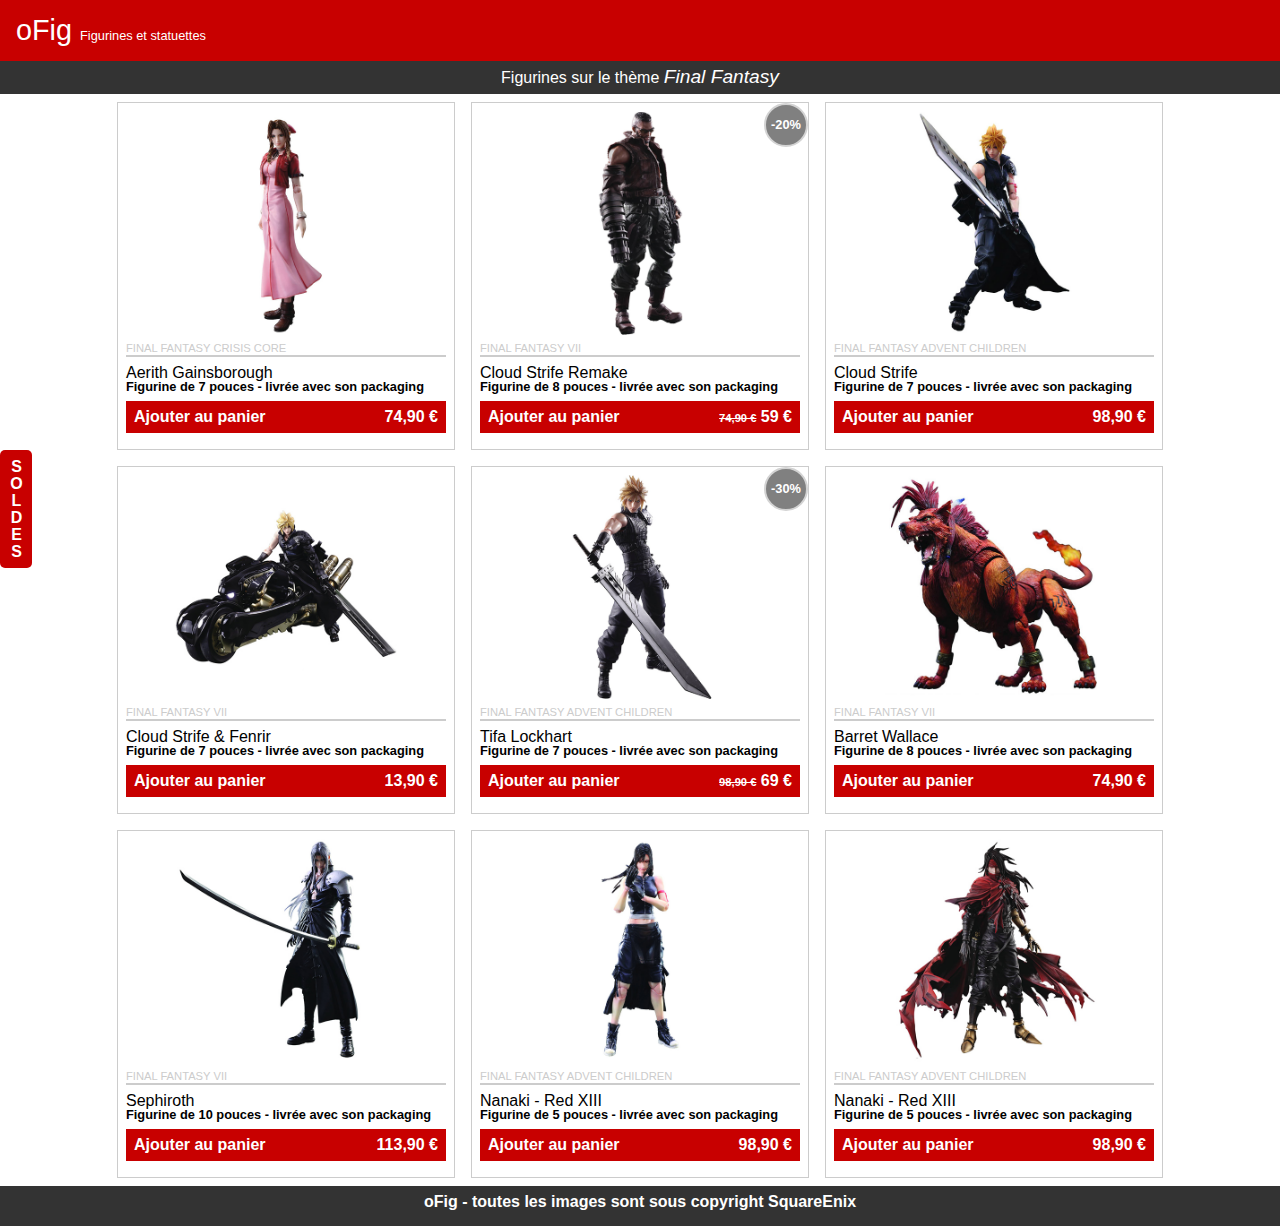
<file: html/index.html>
<!DOCTYPE html>
<html lang="fr">
<head>
    <meta charset="UTF-8">
    <meta name="viewport" content="width=device-width, initial-scale=1.0">
    <title>oFig</title>
    <link rel="stylesheet" href="../css/reset.css">
    <link rel="stylesheet" href="../css/styles.css">
</head>

<body>
    <div>
        <header>
            <h1>oFig<dfn>Figurines et statuettes</dfn></h1>
            <h2>Figurines sur le thème <em>Final Fantasy</em></h2>
        </header>

        <main>

            <p class="soldes">SOLDES</p>

            <article>
                <img src="../images/aerith.png" alt="">
                <h3>Final Fantasy Crisis Core</h3>
                <h4>Aerith Gainsborough</h4>
                <p>Figurine de 7 pouces - livrée avec son packaging</p>
                <a href="" class="character__action">
                    <p>Ajouter au panier</p>
                    <p>74,90 €</p>
                </a>
            </article>

            <article>
                <p class="promo">-20%</p>
                <img src="../images/barret.png" alt="">
                <h3>Final Fantasy VII</h3>
                <h4>Cloud Strife Remake</h4>
                <p>Figurine de 8 pouces - livrée avec son packaging</p>
                <a href="" class="character__action">
                    <p>Ajouter au panier</p>
                    <p><span class="old_price">74,90 €</span> 59 €</p>
                </a>
            </article>

            <article>
                <img src="../images/cloud-ac.png" alt="">
                <h3>Final Fantasy Advent Children</h3>
                <h4>Cloud Strife</h4>
                <p>Figurine de 7 pouces - livrée avec son packaging</p>
                <a href="" class="character__action">
                    <p>Ajouter au panier</p>
                    <p>98,90 €</p>
                </a>
            </article>

            <article>
                <img src="../images/cloud-bike.png" alt="">
                <h3>Final Fantasy VII</h3>
                <h4>Cloud Strife & Fenrir</h4>
                <p>Figurine de 7 pouces - livrée avec son packaging</p>
                <a href="" class="character__action">
                    <p>Ajouter au panier</p>
                    <p>13,90 €</p>
                </a>
            </article>

            <article>
                <p class="promo">-30%</p>
                <img src="../images/cloud.png" alt="">
                <h3>Final Fantasy Advent Children</h3>
                <h4>Tifa Lockhart</h4>
                <p>Figurine de 7 pouces - livrée avec son packaging</p>
                <a href="" class="character__action">
                    <p>Ajouter au panier</p>
                    <p><span class="old_price">98,90 €</span> 69 €</p>
                </a>
            </article>

            <article>
                <img src="../images/nanaki.png" alt="">
                <h3>Final Fantasy VII</h3>
                <h4>Barret Wallace</h4>
                <p>Figurine de 8 pouces - livrée avec son packaging</p>
                <a href="" class="character__action">
                    <p>Ajouter au panier</p>
                    <p>74,90 €</p>
                </a>
            </article>

            <article>
                <img src="../images/sephiroth.png" alt="">
                <h3>Final Fantasy VII</h3>
                <h4>Sephiroth</h4>
                <p>Figurine de 10 pouces - livrée avec son packaging</p>
                <a href="" class="character__action">
                    <p>Ajouter au panier</p>
                    <p>113,90 €</p>
                </a>
            </article>

            <article>
                <img src="../images/tifa.png" alt="">
                <h3>Final Fantasy Advent Children</h3>
                <h4>Nanaki - Red XIII</h4>
                <p>Figurine de 5 pouces - livrée avec son packaging</p>
                <a href="" class="character__action">
                    <p>Ajouter au panier</p>
                    <p>98,90 €</p>
                </a>
            </article>

            <article>
                <img src="../images/vincent.png" alt="">
                <h3>Final Fantasy Advent Children</h3>
                <h4>Nanaki - Red XIII</h4>
                <p>Figurine de 5 pouces - livrée avec son packaging</p>
                <a href="" class="character__action">
                    <p>Ajouter au panier</p>
                    <p>98,90 €</p>
                </a>
            </article>

        </main>

        <footer>
            <p>oFig - toutes les images sont sous copyright SquareEnix</p>
        </footer>
    </div>
    
</body>

</html>
</file>
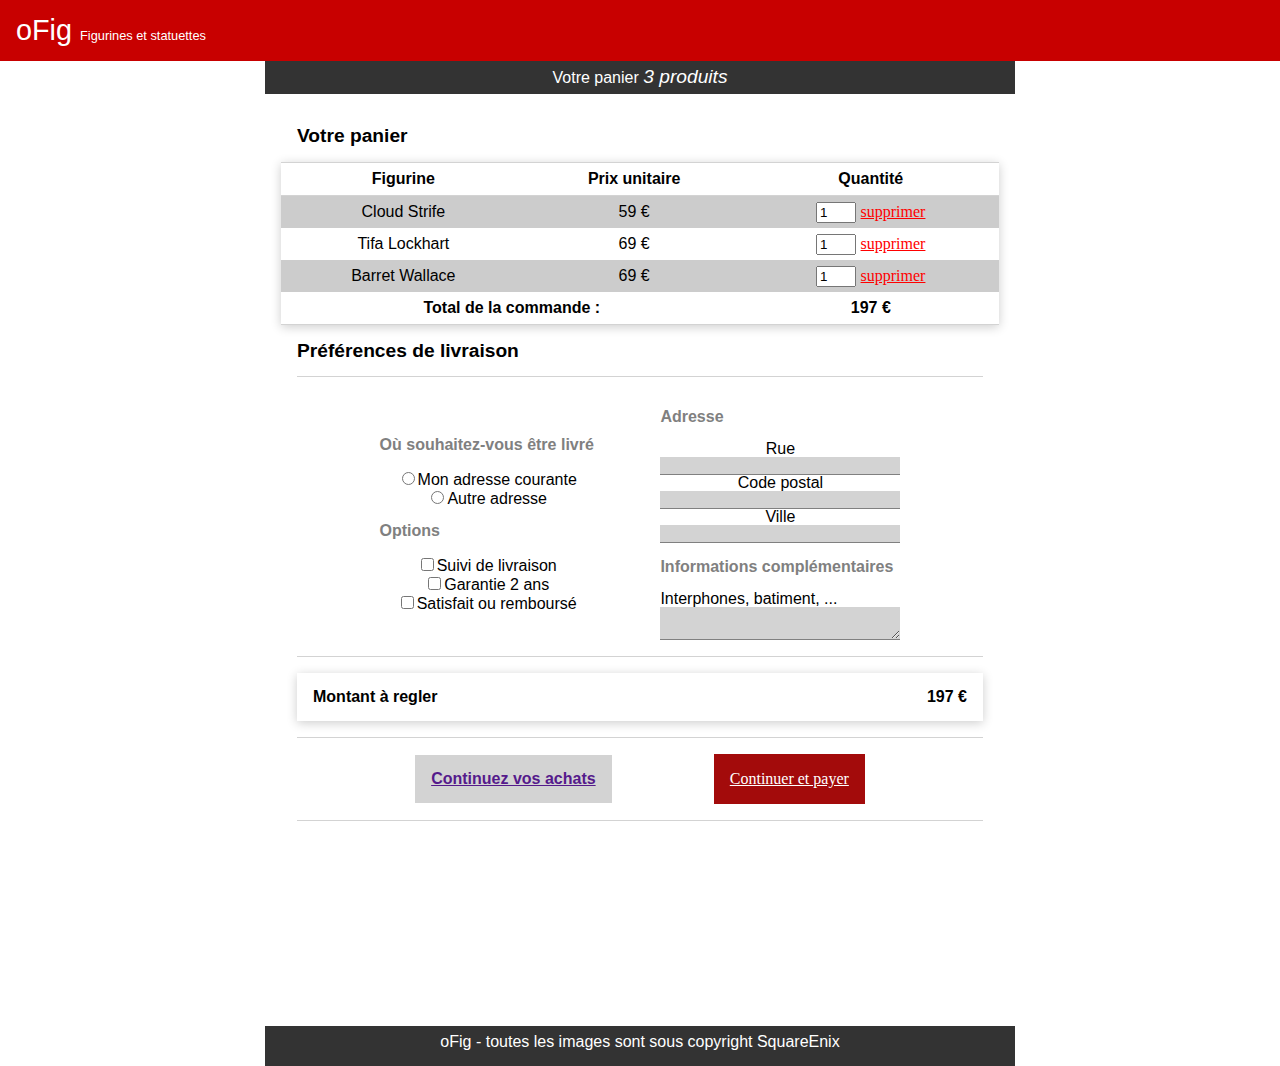
<file: html/panier.html>
<!DOCTYPE html>
<html lang="fr">
<head>
    <meta charset="UTF-8">
    <meta name="viewport" content="width=device-width, initial-scale=1.0">
    <title>Panier oFig</title>
    <link rel="stylesheet" href="../css/reset.css">
    <link rel="stylesheet" href="../css/styles2.css">
</head>

<body>
    <div>
        <header>
            <h1>oFig<dfn>Figurines et statuettes</dfn></h1>
            <h2>Votre panier <em>3 produits</em></h2>
        </header>

        <main class="container">
            <form action="">
                <section >
                    <h3 class="section_title">Votre panier</h3>
                    <table class="cart">
                        <thead class="strong border">
                            <tr>
                                <th>Figurine</th>
                                <th>Prix unitaire</th>
                                <th>Quantité</th>
                            </tr>
                        </thead>
                        <tbody>
                            <tr>
                                <td>Cloud Strife</td>
                                <td>59 €</td>
                                <td>
                                    <input type="number" value="1">
                                    <button>supprimer</button>
                                </td>
                            </tr>
                            <tr>
                                <td>Tifa Lockhart</td>
                                <td>69 €</td>
                                <td>
                                    <input type="number" value="1">
                                    <button>supprimer</button>
                                </td>
                            </tr>
                            <tr>
                                <td>Barret Wallace</td>
                                <td>69 €</td>
                                <td>
                                    <input type="number" value="1">
                                    <button>supprimer</button>
                                </td>
                            </tr>
                        </tbody>
                        <tfoot class="strong">
                            <tr>
                                <td colspan="2">Total de la commande :</td>
                                <td>197 €</td>
                            </tr>
                        </tfoot>
                    </table>
                </section>
                <section>
                    <h3 class="section_title">Préférences de livraison</h3>
                    <div class="delivery">
                        <div class="delivery_information">
                            <fieldset class="field">
                                <legend>Où souhaitez-vous être livré</legend>
                                <label for=""><input type="radio" name="address" value="Mon adresse courante">Mon adresse courante</label>
                                <label for=""><input type="radio" name="address" value="autre adresse">Autre adresse</label>
                            </fieldset>
                            <fieldset class="field">
                                <legend>Options</legend>
                                <label for=""><input type="checkbox" value="Suivi de livraison" name="delivery_follow">Suivi de livraison</label>
                                <label for=""><input type="checkbox" value="Garantie 2 ans" name="warranty">Garantie 2 ans</label>
                                <label for=""><input type="checkbox" value="Satisfait ou remboursé" name="satisfied">Satisfait ou remboursé</label>
                            </fieldset>
                        </div>
                        <div class="delivery_information">
                            <fieldset class="field">
                                <legend class="row_title">Adresse</legend>
                                <label class="field" for="">Rue<input class="input_style" type="text"></label>
                                <label class="field" for="">Code postal<input class="input_style" type="text"></label>
                                <label class="field" for="">Ville<input class="input_style" type="text"></label>
                            </fieldset>
                            <fieldset class="field">
                                <legend>Informations complémentaires</legend>
                                <label for="">Interphones, batiment, ...<textarea class="input_style block"></textarea></label>
                            </fieldset>
                        </div>
                    </div>
                </section>
                <article>
                    <div class="total">
                        <p>Montant à regler</p>
                        <p>197 €</p>
                    </div>
                </article>
                <div>
                    <div class="validate_cart">
                        <a href="">Continuez vos achats</a>
                        <button>Continuer et payer</button>
                    </div>
                </div>
            </form>

        </main>

        <footer>
            <p>oFig - toutes les images sont sous copyright SquareEnix</p>
        </footer>
    </div>
    
</body>

</html>
</file>
<file: css/styles.css>
/* ANIMATIONS */
@keyframes blink {
    0% {
        opacity: 0;
    }

    100% {
        opacity: 1;
    }
}

@keyframes pop {
    0% {
        opacity: 0;
        transform: translateY(-2rem);
    }
    /* 50% {

    } */
    100% {
        opacity: 1;
        transform: translateY(0);
    }
}

/* GENERAL */

html{
    font-family: Arial, Helvetica, sans-serif;
    box-sizing: border-box;
    /* width: 750px; */
    margin: 0 auto;
}

/* HEADER */

h1, h2{
    animation: pop 0.7s 1 0s;
}

main{
    animation: pop 1s 1 0s backwards;
}

h1{
    background-color: #c80000;
    padding: 1rem;
    color: white;
    font-size: 1.8rem;
    position: fixed;
    top: 0;
    left: 0;
    right: 0;
    z-index: 50;
}

dfn{
    font-size: 0.8rem;
    margin-left: 0.5rem;
}

h2{
    background-color: #333;
    padding: 0.5rem;
    text-align: center;
    color: white;
    margin-top: 3.7rem;
}

em{
    font-style: italic;
    font-size: 1.2rem;
}

/* FOOTER */
footer{
    background-color: #333;
    color: white;
    padding: 0.5rem 0 1rem 0;
    text-align: center;
}

/* MAIN */
main{
    display: flex;
    flex-wrap: wrap;
    justify-content: center;
}

article{
    border: 1px solid #ccc;
    margin: 0.5rem;
    max-width: 25%;
    padding: 0.5rem;
    position: relative;
}

img{
    max-width: 70%;
    display: block;
    margin: 0 auto;
}

h3, .section_title, a p{
    margin: 0.5rem 0; 
}

h3{
    color: #ccc;
    text-transform: uppercase;
    border-bottom: #ccc solid 2px;
    font-size: 0.7rem;
}

.section_title{
    font-weight: bold;
}

article>p{
    font-size: 0.8rem;
}

.character__action{
    display: flex;
    background-color: #c80000;
    justify-content: space-between;
    text-decoration: none;
    color: white;
    font-size: 0.7rem;
    padding: 0 0.5rem;
    margin: 0.5rem 0;
}

.character__action:hover{
    background-color: grey;
}

p{
    font-size: 1rem;
    font-weight: bold;
}

.old_price{
    text-decoration: line-through;
    font-size: 0.7rem;
}

.promo{
    position: absolute;
    top: 0;
    right: 0;
    border: 2px solid lightgrey;
    border-radius: 50%;
    width: 2.5rem;
    height: 2.5rem;
    background-color: grey;
    display: flex;
    justify-content: center;
    align-items: center;
    color: white;
    font-weight: bold;
    animation: blink 0.5s infinite alternate;
}

.soldes{
    left: 0;
    top: 50%;
    position: fixed;
    writing-mode: vertical-rl;
    text-orientation: upright;
    background-color: #c80000;
    padding: 0.5rem;
    border-radius: 5px;
    color: white;
    /* animation: blink 0.5s infinite alternate; */
}

/* COUCHE PANIER */

form{
    width: 800px;
}

.section_title{
    background-color: transparent;
    color: black;
    text-align: left;
}

table{
    width: 100%;
    text-align: center;
    margin: 0 auto;
    box-shadow: 0 2px 10px rgba(0, 0, 0, 0.2);
}

.delivery{
    display: flex;
    justify-content: space-between;
}

legend{
    font-weight: bold;
    color: grey;
    padding: 1rem 0;
}

fieldset{
    display: flex;
    flex-direction: column;
}

.field{
    display: block;
}
</file>
<file: css/styles2.css>
/* GENERAL */

html{
    font-family: Arial, Helvetica, sans-serif;
    box-sizing: border-box;
    width: 750px;
    margin: 0 auto;
}

/* HEADER */

h1, h2{
    animation: pop 0.7s 1 0s;
}

h1{
    background-color: #c80000;
    padding: 1rem;
    color: white;
    font-size: 1.8rem;
    position: fixed;
    top: 0;
    left: 0;
    right: 0;
    z-index: 50;
}

dfn{
    font-size: 0.8rem;
    margin-left: 0.5rem;
}

h2{
    background-color: #333;
    padding: 0.5rem;
    text-align: center;
    color: white;
    margin-top: 3.7rem;
}

em{
    font-style: italic;
    font-size: 1.2rem;
}

/* FOOTER */
footer{
    background-color: #333;
    color: white;
    padding: 0.5rem 0 1rem 0;
    text-align: center;
}

/* CART */
.container{
    padding: 1rem;
    margin: 0 auto;
    height: 100vh;
}

h3{
    font-weight: bold;
    margin: 1rem 1rem;
    font-size: 1.2rem;
}

legend{
    color: grey;
    font-weight: bold;
    padding: 1rem 0;
}

.total{
    display: flex;
    justify-content: space-between;
    padding: 1rem;
    margin: 1rem;
    font-weight: bold;
    box-shadow: 0 2px 10px rgba(0, 0, 0, 0.2);
}

.validate_cart{
    display: flex;
    flex-direction: column;
    justify-content: space-between;
    align-items: center;
    padding: 1rem;
    margin: 1rem;
    font-weight: bold;
    /* box-shadow: 0 2px 10px rgba(0, 0, 0, 0.2); */
    border-top: 1px lightgrey solid ;
    border-bottom: 1px lightgrey solid ;

}

.validate_cart a{
    padding: 1rem;
    background-color: lightgrey;
}

.validate_cart button{
    padding: 1rem;
    background-color: rgb(163, 11, 11);
    color: white;
}

.delivery{
    border-top: 1px lightgrey solid ;
    border-bottom: 1px lightgrey solid ;
    padding: 1rem;
    margin: 1rem;
    display: flex;
    flex-direction: column;
    justify-content: center;
    align-items: center;
}


.delivery_information{
    display: flex;
    flex-direction: column;
}

.cart{
    box-shadow: 0 2px 10px rgba(0, 0, 0, 0.2);
    border-top: 1px lightgrey solid ;
    border-bottom: 1px lightgrey solid ;
    margin: 1rem auto;  
    line-height: 2rem;
    width: 100%;
    text-align: center;
}

.strong{
    font-weight: bold;
}

button{
    all: initial;
    color: red;
    text-decoration: underline;
}

.border{
    border-bottom: 1px lightgrey solid ;
}

.field{
    display: flex;
    flex-direction:column ;
    justify-content: center;
    align-items: center;
}

.input_style{
    /* all: initial; */
    border-width: 0;
    background-color: lightgrey;
    border-bottom: 1px solid grey;
    padding: 1px 0px;
    min-width: 15rem;
    max-width: 20rem;
}

.block{
    display: block;
}

tbody tr:nth-child(2n + 1) {
    background-color: #ccc;
}
td input{
    width: 2rem;
}

@media (min-width:500px) {
    .delivery, .validate_cart{
        flex-direction: row;
        justify-content: space-evenly;
        align-items: center;
    }
}
</file>
